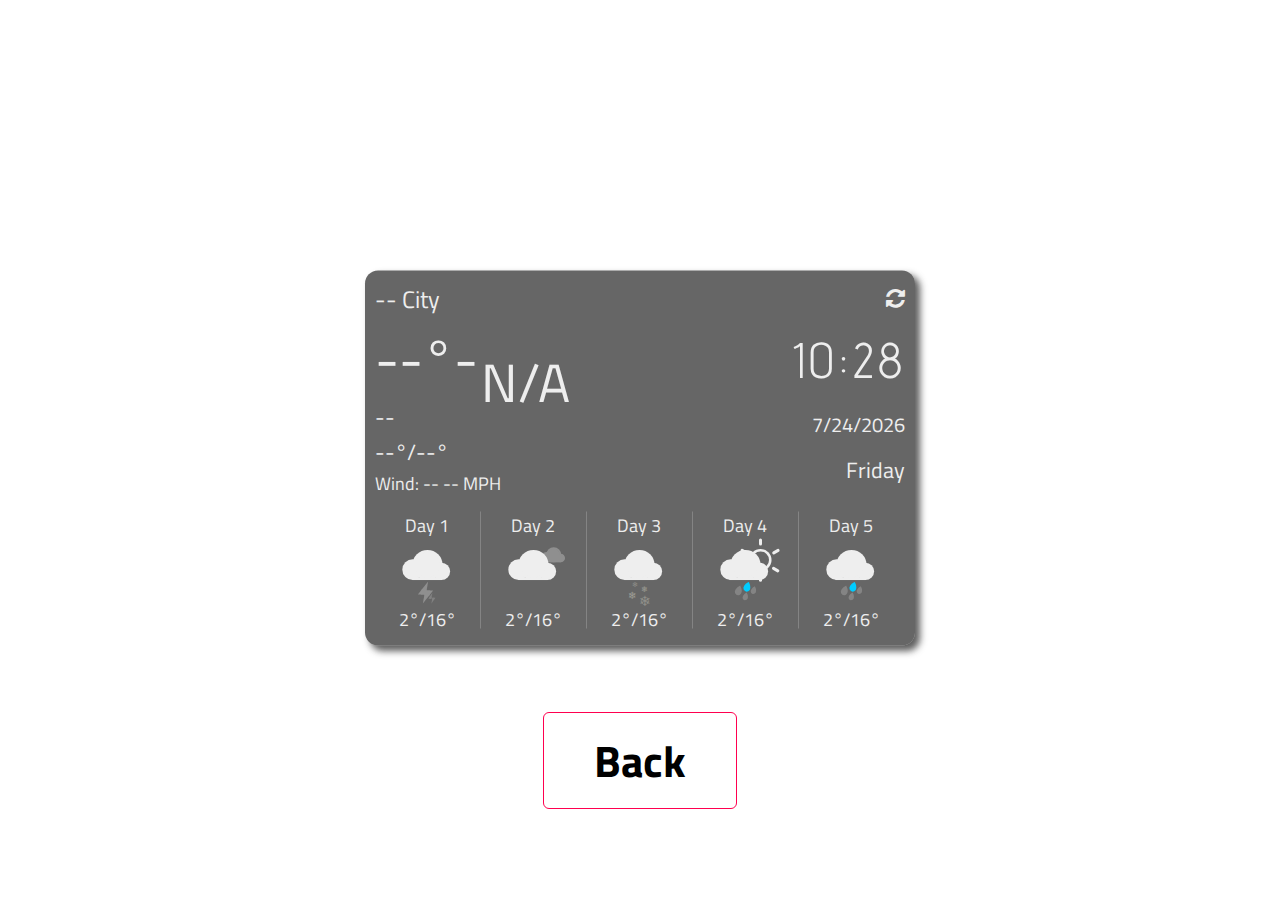
<file: Portfolio + Weather/weather.html>
<!DOCTYPE html>
<html lang="en" >
<head>
  <meta charset="UTF-8">
  <title>Local Weather</title>
  <link rel='stylesheet' href='https://fonts.googleapis.com/css?family=Advent+Pro|Encode+Sans+Expanded|Indie+Flower|Mukta|Nunito|Raleway|Roboto|Roboto+Condensed|Titillium+Web|Ubuntu'>
<link rel='stylesheet' href='https://cdnjs.cloudflare.com/ajax/libs/font-awesome/4.6.3/css/font-awesome.min.css'><link rel="stylesheet" href="./weather.css">

</head>
<body>
<!-- partial:index.partial.html -->
<div class="container">
  <div class="main-widget">
    <div class="current-container">
      <div class="left-container">
        <div class="location">
          <div class="loc-city">-- City</div>
          <div class="current-temp">--°-</div>
          <div class="current-weather">
            <span class="current-weather-condition">--</span>
            <!--<span class="current-weather-cond-desc">--</span>-->
            <div class="current-weather-hi-lo">--°/--°</div>
          </div>
          <div class="wind-data">
            <span>Wind: </span>
            <span class="wind-dir">--</span>
            <span class="wind-speed">-- MPH</span>
          </div>
        </div>
        <div class></div>
      </div>
      <div class="icon-container">
        <div style="font-size: 54px; color: #eee; text-align: center; padding-top: 60px;">N/A</div>
      </div>
      <div class="right-container">
        <div class="date">
          <div><i class="fa fa-refresh"></i></div>
          <div class="date-time">
            <span class="date-time-hr">--</span>
            <span class="date-time-colon">:</span>
            <span class="date-time-min">--</span>
            </div>
          <div class="date-date">--/--/--</div>
          <div class="date-day">----</div>
        </div>
      </div>
    </div>
    <div class="forecast-container">
      <div class="forecast-day">
        <span class="forecast-day1">Day 1</span>
        <div class="day-1">
          <div class="icon thunder-storm forecast">
            <div class="cloud"></div>
            <div class="lightning">
              <div class="bolt"></div>
              <div class="bolt"></div>
            </div>
          </div>
        </div>
        <span>2°/16°</span>
        </div>
      <div class="forecast-day">
        <span class="forecast-day2">Day 2</span>
        <div class="icon cloudy forecast">
          <div class="cloud"></div>
          <div class="cloud"></div>
        </div>
        <span>2°/16°</span>
        </div>
      <div class="forecast-day">
        <span class="forecast-day3">Day 3</span>
        <div class="icon flurries forecast">
          <div class="cloud"></div>
          <div class="snow">
            <div class="flake"></div>
            <div class="flake"></div>
          </div>
        </div>
        <span>2°/16°</span>
        </div>
      <div class="forecast-day">
        <span class="forecast-day4">Day 4</span>
        <div class="icon sun-shower forecast">
          <div class="cloud"></div>
          <div class="sun">
            <div class="rays"></div>
          </div>
          <div class="rain"></div>
        </div>
        <span>2°/16°</span>
        </div>
      <div class="forecast-day">
        <span class="forecast-day5">Day 5</span>
        <div class="icon rainy forecast end-week">
          <div class="cloud"></div>
          <div class="rain"></div>
        </div>
        <span>2°/16°</span>
        </div>
    </div>
  </div>
</div>
<div>
  <h1><a href="index.html" class="index">Back</a></h1>
</div>
<!-- partial -->
  <script src='https://cdnjs.cloudflare.com/ajax/libs/jquery/3.2.1/jquery.min.js'></script><script  src="./script.js"></script>

</body>
</html>
</file>
<file: Portfolio + Weather/weather.css>
html, body {
  height: 100%;
}
body {
  background-color: lightblue;
  background: url('https://i.ytimg.com/vi/0_jNjpVxUt0/maxresdefault.jpg') no-repeat fixed center;
  background-size:100%;
  font-family: Titillium Web;
  font-size: 22px;
  color: #eee;
}

.container {
  margin: auto;
  display: table;
  position: relative;
  top: 50%;
  transform: perspective(1px) translateY(-50%);
}

.main-widget {
  background: rgba(0,0,0,.6);
  position: relative;
  display: table;
  width: 550px;
  height: 375px;
  border-radius: 13px;
  opacity: 1;
  box-sizing: border-box;
  padding: 10px;
  box-shadow: 5px 5px 7px rgba(25,25,25,.7);
}

.left-container {
  height: 100%;
  float: left;
}

.loc-city {
  font-size: 24px;
}

.current-container {
  height: 65%;
}

.current-temp {
  font-size: 55px;
}

.current-weather {
  line-height: 35px;
}

.icon-container {
  float: left;
  height: 100%;
  margin-left: -20px;
  text-align: center;
  color: transparent;
}

.right-container {
  float: right;
  text-align: right;
}

.date-time {
  margin-top: 10px;
  font-size: 0;
  line-height: 70px;
  height: 75px;
  font-family: Advent Pro;
}

.date-time span {
  font-size: 50px;
  letter-spacing: 3px;
}

.date-time-colon {
  padding: 3px;
  text-align: center;
  animation: blinker 2s infinite;
}

.date-date {
  font-size: 20px;
  line-height: 50px;
}

.date-day {
  line-height: 40px;
}

.forecast-container {
  clear: both;
  height: 33%;
}

.forecast-day {
  height: 100%;
  float: left;
  border-right: 1px solid rgba(255,255,255,.2);
  width: 19.8%;
  text-align: center;
  font-size: 18px;
}

.forecast-day:last-child {
  border: 0px;
}

.forecast {
  color: transparent;
  font-size: .375em;
  margin-bottom: -7px;
}

.fa-refresh:hover {
  animation:spin 2.5s linear infinite;
}

.btn-degrees {
  font-size: 40px;
}

.btn-degrees:hover {
  cursor: pointer;
  color: #ccc;
}

.wind-data {
  font-size: 18px;
}

.end-week {
  padding-left: 13%;
}
/*  ----------Back to Main Page----------   */
.index{
  display: block;
  margin: auto;
  width:fit-content;
  border: 1px solid #ff004f;
  padding: 14px 50px;
  border-radius: 6px;
  text-decoration: none;
  color: black;
  transition: background 0.5s;
  position:relative;
  top: 300px;
}

.index:hover{
  background: #ccc;
}




/*  -------------------------------------   */

/* Weather icons: Based on dribbble shot https://dribbble.com/shots/2097042-Widget-Weather by kylor */
.icon {
  position: relative;
  display: inline-block;
  width: 12em;
  height: 10em;
}

.icon:not(.forecast) {
  margin: 10px 0 0 0;
  font-size: .875em; /* control icon size here */
}

.cloud {
  position: absolute;
  z-index: 1;
  top: 40%;
  left: 50%;
  width: 3.6875em;
  height: 3.6875em;
  margin: -1.84375em;
  background: #eee;
  border-radius: 50%;
  box-shadow:
    -2.1875em 0.6875em 0 -0.6875em,
    2.0625em 0.9375em 0 -0.9375em,
    0 0 0 0.375em #eee,
    -2.1875em 0.6875em 0 -0.3125em #eee,
    2.0625em 0.9375em 0 -0.5625em #eee;
}
.cloud:after {
  content: '';
  position: absolute;
  bottom: 0;
  left: -0.5em;
  display: block;
  width: 4.5625em;
  height: 1em;
  background: currentColor;
  box-shadow: 0 0.4375em 0 -0.0625em #eee;
}
.cloud:nth-child(2) {
  z-index: 0;
  background: #eee;
  box-shadow:
    -2.1875em 0.6875em 0 -0.6875em #eee,
    2.0625em 0.9375em 0 -0.9375em #eee,
    0 0 0 0.375em #eee,
    -2.1875em 0.6875em 0 -0.3125em #eee,
    2.0625em 0.9375em 0 -0.5625em #eee;
  opacity: 0.3;
  transform: scale(0.5) translate(6em, -3em);
  animation: cloud 4s linear infinite;
}
.cloud:nth-child(2):after { background: #eee; }

.wind {
  top: 30px;
  transform: scale(1.2);
}
.wind .icon {
  transform: scale(0.7) translate(-2em, 2.5em);
}

.windy {
  top: -60px;
  left: 60px;
}

.sun {
  position: absolute;
  top: 50%;
  left: 50%;
  width: 2.5em;
  height: 2.5em;
  margin: -1.25em;
  background: currentColor;
  border-radius: 50%;
  box-shadow: 0 0 0 0.375em #eee;
  animation: spin 12s infinite linear;
}
.rays {
  position: absolute;
  top: -2em;
  left: 50%;
  display: block;
  width: 0.375em;
  height: 1.125em;
  margin-left: -0.1875em;
  background: #eee;
  border-radius: 0.25em;
  box-shadow: 0 5.375em #eee;
}
.rays:before,
.rays:after {
  content: '';
  position: absolute;
  top: 0em;
  left: 0em;
  display: block;
  width: 0.375em;
  height: 1.125em;
  transform: rotate(60deg);
  transform-origin: 50% 3.25em;
  background: #eee;
  border-radius: 0.25em;
  box-shadow: 0 5.375em #eee;
}
.rays:before {
  transform: rotate(120deg);
}
.cloud + .sun {
  margin: -3em 1.0em;
}

.rain,
.lightning,
.snow {
  position: absolute;
  z-index: 2;
  left: 50%;
  width: 3.75em;
  height: 3.75em;
  margin: 0.375em 0 0 -2em;
  background: currentColor;
}

.snow {
  top: 48%;
}

.rain {
  top: 55%;
}

.lightning {
  top: 60%;
}

.rain:after {
  content: '';
  position: absolute;
  z-index: 2;
  top: 50%;
  left: 50%;
  width: 1.125em;
  height: 1.125em;
  margin: -1em 0 0 -0.25em;
  background: #0cf;
  border-radius: 100% 0 60% 50% / 60% 0 100% 50%;
  box-shadow:
    0.625em 0.875em 0 -0.125em rgba(255,255,255,0.2),
    -0.875em 1.125em 0 -0.125em rgba(255,255,255,0.2),
    -1.375em -0.125em 0 rgba(255,255,255,0.2);
  transform: rotate(-28deg);
  animation: rain 3s linear infinite;
}

.bolt {
  position: absolute;
  top: 50%;
  left: 50%;
  margin: -0.25em 0 0 -0.125em;
  color: #eee;
  opacity: 0.3;
  animation: lightning 2s linear infinite;
}
.bolt:nth-child(2) {
  width: 0.5em;
  height: 0.25em;
  margin: -1.75em 0 0 -1.875em;
  transform: translate(2.5em, 2.25em);
  opacity: 0.2;
  animation: lightning 1.5s linear infinite;
}
.bolt:before,
.bolt:after {
  content: '';
  position: absolute;
  z-index: 2;
  top: 50%;
  left: 50%;
  margin: -1.625em 0 0 -1.0125em;
  border-top: 1.25em solid transparent;
  border-right: 0.75em solid;
  border-bottom: 0.75em solid;
  border-left: 0.5em solid transparent;
  transform: skewX(-10deg);
}
.bolt:after {
  margin: -0.25em 0 0 -0.25em;
  border-top: 0.75em solid;
  border-right: 0.5em solid transparent;
  border-bottom: 1.25em solid transparent;
  border-left: 0.75em solid;
  transform: skewX(-10deg);
}
.bolt:nth-child(2):before {
  margin: -0.75em 0 0 -0.5em;
  border-top: 0.625em solid transparent;
  border-right: 0.375em solid;
  border-bottom: 0.375em solid;
  border-left: 0.25em solid transparent;
}
.bolt:nth-child(2):after {
  margin: -0.125em 0 0 -0.125em;
  border-top: 0.375em solid;
  border-right: 0.25em solid transparent;
  border-bottom: 0.625em solid transparent;
  border-left: 0.375em solid;
}

.flake:before,
.flake:after {
  content: '\2744';
  position: absolute;
  top: 50%;
  left: 50%;
  margin: -1.025em 0 0 -1.0125em;
  color: #eed;
  list-height: 1em;
  opacity: 0.3;
  animation: spin 8s linear infinite reverse;
}
.flake:after {
  margin: 0.125em 0 0 -1em;
  font-size: 1.5em;
  opacity: 0.4;
  animation: spin 14s linear infinite;
}
.flake:nth-child(2):before {
  margin: -0.5em 0 0 0.25em;
  font-size: 1.25em;
  opacity: 0.4;
  animation: spin 10s linear infinite;
}
.flake:nth-child(2):after {
  margin: 0.375em 0 0 0em;
  font-size: 2em;
  opacity: 0.3;
  animation: spin 16s linear infinite reverse;
}


/* Animations */ 

@keyframes blinker {  
  15% { opacity: 0; }
}

@keyframes spin {
  100% { transform: rotate(360deg); }
}

@keyframes cloud {
  0% { opacity: 0; }
  50% { opacity: 0.3; }
  100% {
    opacity: 0;
    transform: scale(0.5) translate(-200%, -3em);
  }
}

@keyframes rain {
  0% {
    background: #0cf;
    box-shadow:
      0.625em 0.875em 0 -0.125em rgba(255,255,255,0.2),
      -0.875em 1.125em 0 -0.125em rgba(255,255,255,0.2),
      -1.375em -0.125em 0 #0cf;
  }
  25% {
    box-shadow:
      0.625em 0.875em 0 -0.125em rgba(255,255,255,0.2),
      -0.875em 1.125em 0 -0.125em #0cf,
      -1.375em -0.125em 0 rgba(255,255,255,0.2);
  }
  50% {
    background: rgba(255,255,255,0.3);
    box-shadow:
      0.625em 0.875em 0 -0.125em #0cf,
      -0.875em 1.125em 0 -0.125em rgba(255,255,255,0.2),
      -1.375em -0.125em 0 rgba(255,255,255,0.2);
  }
  100% {
    box-shadow:
      0.625em 0.875em 0 -0.125em rgba(255,255,255,0.2),
      -0.875em 1.125em 0 -0.125em rgba(255,255,255,0.2),
      -1.375em -0.125em 0 #0cf;
  }
}

@keyframes lightning {
  45% {
    color: #ffd;
    background: #eee;
    opacity: 0.2;
  }
  50% {
    color: #ff4;
    background: #0cf;
    opacity: 1;
  }
  55% {
    color: #ffd;
    background: #eee;
    opacity: 0.2;
  }
}
/* End Weather icons */
</file>
